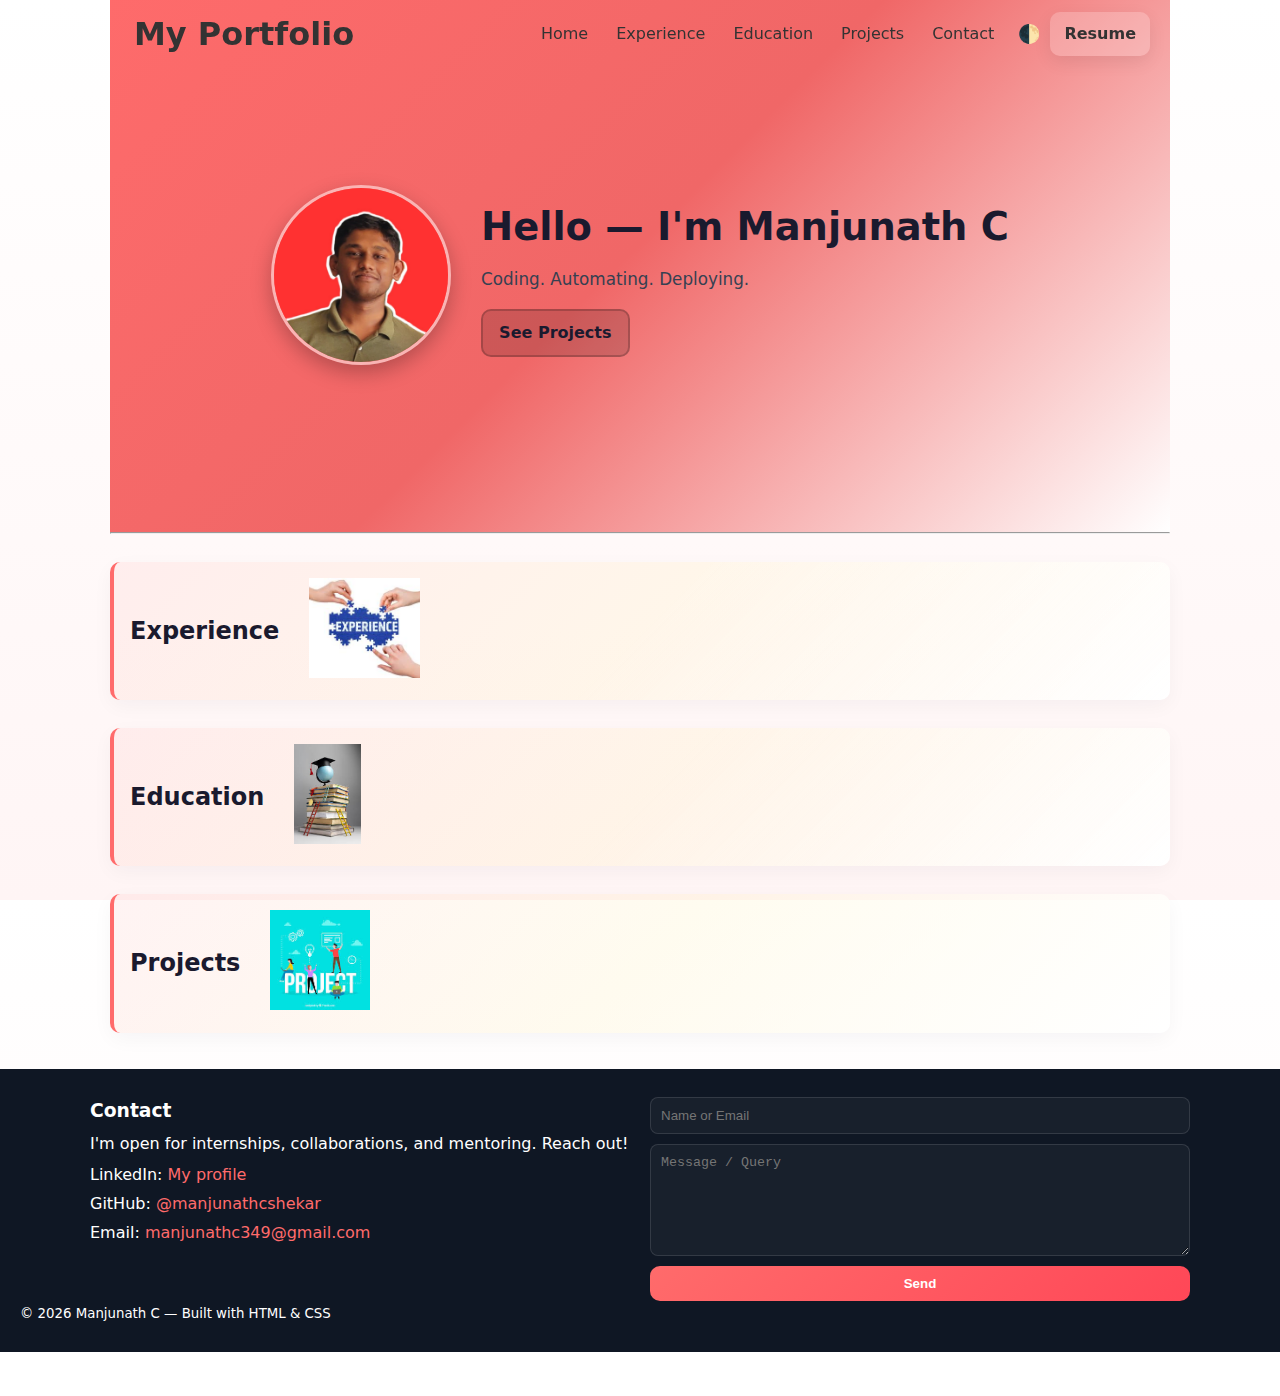
<file: index.html>
<!DOCTYPE html>
<html lang="en">
<head>
  <meta charset="utf-8" />
  <meta name="viewport" content="width=device-width,initial-scale=1" />
  <title>Manjunath C — Portfolio</title>

  <!-- Optional: Google font (uncomment if you want) -->
  <!-- <link href="https://fonts.googleapis.com/css2?family=Inter:wght@300;400;600;700&display=swap" rel="stylesheet"> -->

  <link rel="stylesheet" href="style.css" />
</head>
<body>
  <header id="site-header" class="nav-wrap">
    <div class="nav-inner">
      <a class="brand" href="#home">My Portfolio</a>

      <button id="nav-toggle" class="nav-toggle" aria-expanded="false" aria-controls="nav-menu" aria-label="Toggle navigation">
        <span class="hamburger"></span>
      </button>

      <nav id="nav-menu" class="nav-menu" role="navigation" aria-label="Main navigation">
        <ul class="nav-list">
          <li><a class="nav-link" href="#home">Home</a></li>
          <li><a class="nav-link" href="#experience">Experience</a></li>
          <li><a class="nav-link" href="#education">Education</a></li>
          <li><a class="nav-link" href="#projects">Projects</a></li>
          <li><a class="nav-link" href="#contact">Contact</a></li>
        </ul>

        <div class="nav-actions">
          <button id="theme-toggle" class="icon-btn" aria-label="Toggle theme">🌓</button>
          <a class="btn-resume" href="/resume.pdf" target="_blank" rel="noopener">Resume</a>
        </div>
      </nav>
    </div>
  </header>

  <main>
    <section id="home" class="hero">
      <div class="hero-content">
        <div class="hero-photo">
          <a href="https://www.linkedin.com/in/manjunath-c-shekar-51341a2a3/" target="_blank" rel="noopener"><img src="me.png" alt="Manjunath C"/></a>
        </div>
        <div class="hero-text">
        <h1>Hello — I'm <strong>Manjunath C</strong></h1>
        <p class="hero-sub">Coding. Automating. Deploying.</p>
        <a class="cta" href="#projects">See Projects</a>
        </div>
      </div>
    </section>

    <hr />

    <section id="experience" class="card-row">
      <h2>Experience</h2>
      <a href="Experience.html">
        <img src="exp.png" alt="Experience" height="100" />
      </a>
    </section>

    <section id="education" class="card-row">
      <h2>Education</h2>
      <a href="/portfolio/Education.html">
        <img src="edu.png" alt="Education" height="100" />
      </a>
    </section>

    <section id="projects" class="card-row">
      <h2>Projects</h2>
      <a href="/portfolio/Projects.html">
        <img src="proj.png" alt="Projects" height="100" />
      </a>
    </section>
  </main>

  <footer id="contact" class="site-footer">
    <div class="contact-grid">
      <div class="contact-info">
        <h3>Contact</h3>
        <p>I'm open for internships, collaborations, and mentoring. Reach out!</p>
        <ul class="social-list">
          <li>LinkedIn: <a href="https://www.linkedin.com/in/manjunath-c-shekar-51341a2a3/" target="_blank" rel="noopener">My profile</a></li>
          <li>GitHub: <a href="https://github.com/manjunathcshekar" target="_blank" rel="noopener">@manjunathcshekar</a></li>
          <li>Email: <a href="mailto:manjunathc349@gmail.com">manjunathc349@gmail.com</a></li>
        </ul>
      </div>

      <div class="contact-form">
        <form action="/action.php" method="post" autocomplete="off">
          <label for="name" class="sr-only">Name or Email</label>
          <input id="name" name="name" type="text" placeholder="Name or Email" required />

          <label for="message" class="sr-only">Message</label>
          <textarea id="message" name="message" rows="6" placeholder="Message / Query" required></textarea>

          <button type="submit" class="btn-submit">Send</button>
        </form>
      </div>
    </div>

    <div class="footer-note">
      <small>© <span id="year"></span> Manjunath C — Built with HTML & CSS</small>
    </div>
  </footer>

  <!-- Tiny JS -->
  <script>
    (function () {
      const header = document.getElementById('site-header');
      const toggle = document.getElementById('nav-toggle');
      const menu = document.getElementById('nav-menu');
      const themeBtn = document.getElementById('theme-toggle');

      // Mobile menu toggle
      toggle.addEventListener('click', () => {
        const open = menu.classList.toggle('open');
        toggle.setAttribute('aria-expanded', open ? 'true' : 'false');
      });

      // Theme toggle (simple)
      const stored = localStorage.getItem('theme');
      if (stored === 'dark') document.documentElement.classList.add('dark');
      themeBtn.addEventListener('click', () => {
        document.documentElement.classList.toggle('dark');
        localStorage.setItem('theme', document.documentElement.classList.contains('dark') ? 'dark' : 'light');
      });

      // Scrolled state + simple scrollspy
      const links = document.querySelectorAll('.nav-link');
      const onScroll = () => {
        if (window.scrollY > 18) header.classList.add('scrolled');
        else header.classList.remove('scrolled');

        links.forEach(a => {
          const id = a.getAttribute('href');
          if (!id || !id.startsWith('#')) return;
          const section = document.querySelector(id);
          if (!section) return;
          const rect = section.getBoundingClientRect();
          if (rect.top <= 90 && rect.bottom > 120) a.classList.add('active');
          else a.classList.remove('active');
        });
      };
      window.addEventListener('scroll', onScroll, { passive: true });
      onScroll();

      // populate year
      document.getElementById('year').textContent = new Date().getFullYear();
    })();
  </script>
</body>
</html>
</file>
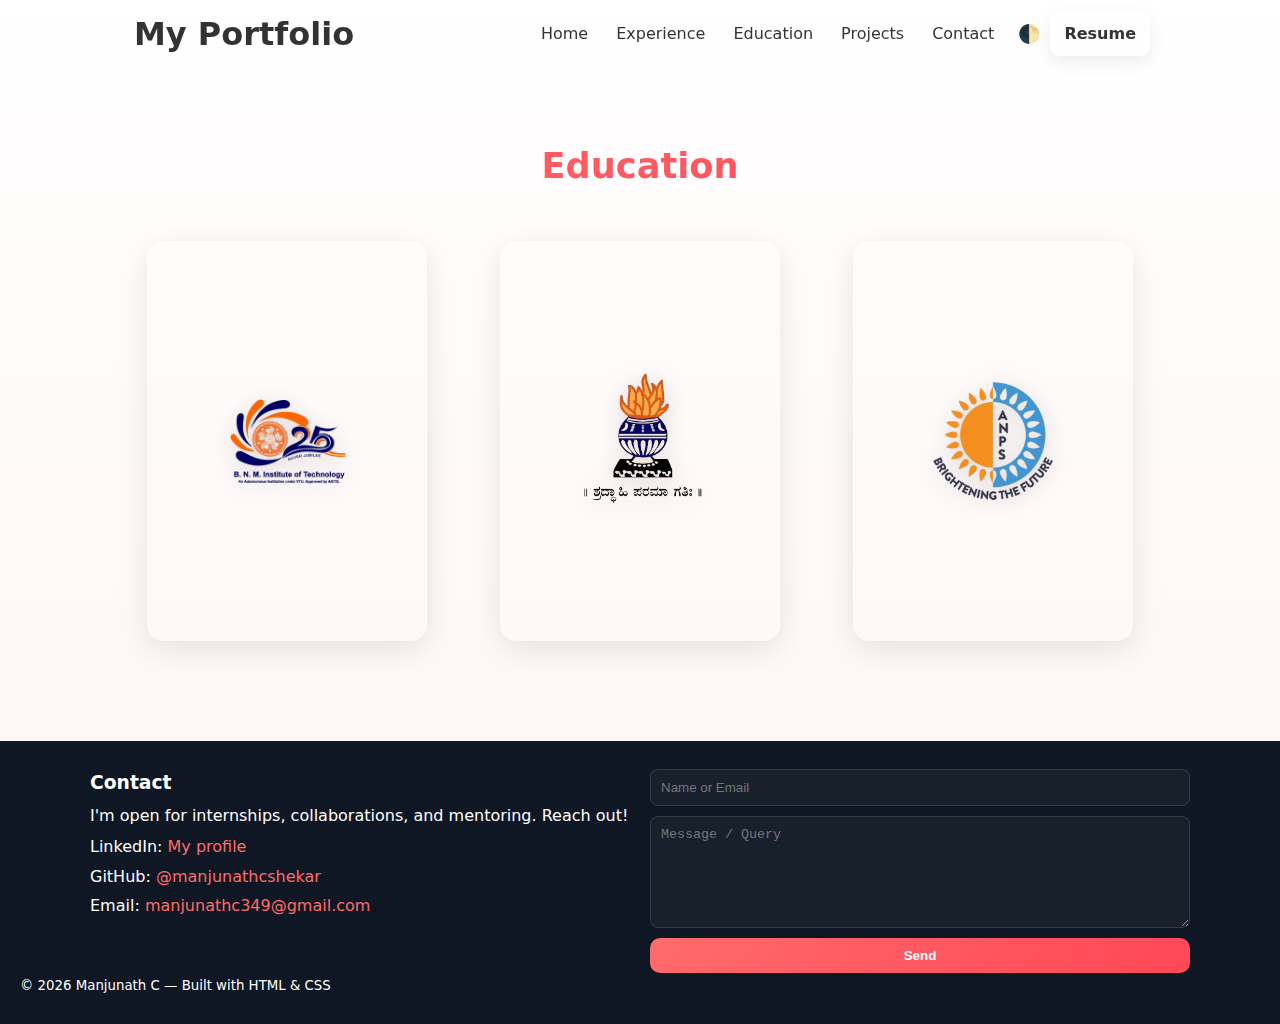
<file: Education.html>
<!DOCTYPE html>
<html lang="en">
<head>
    <meta charset="UTF-8">
    <meta name="viewport" content="width=device-width, initial-scale=1.0">
    <link rel="stylesheet" href="style.css">
    <!-- Font Awesome Icons -->
    <link rel="stylesheet" href="https://cdnjs.cloudflare.com/ajax/libs/font-awesome/6.5.1/css/all.min.css" />
    <title>My-Portfolio-Education</title>
</head>
<body>
    <header id="site-header" class="nav-wrap">
        <div class="nav-inner">
        <a class="brand" href="./index.html">My Portfolio</a>
    
        <button id="nav-toggle" class="nav-toggle" aria-expanded="false" aria-controls="nav-menu" aria-label="Toggle navigation">
            <span class="hamburger"></span>
        </button>
    
        <nav id="nav-menu" class="nav-menu" role="navigation" aria-label="Main navigation">
            <ul class="nav-list">
            <li><a class="nav-link" href="./index.html#home">Home</a></li>
            <li><a class="nav-link" href="./index.html#experience">Experience</a></li>
            <li><a class="nav-link" href="./index.html#education">Education</a></li>
            <li><a class="nav-link" href="./index.html#projects">Projects</a></li>
            <li><a class="nav-link" href="./index.html#contact">Contact</a></li>
            </ul>
    
            <div class="nav-actions">
            <button id="theme-toggle" class="icon-btn" aria-label="Toggle theme">🌓</button>
            <a class="btn-resume" href="./MANJUNATH_C_SHEKAR_RESUME.pdf" target="_blank" rel="noopener">Resume</a>
            </div>
        </nav>
        </div>  
    </header>

    <main>
        <section class="education-section">
            <h1>Education</h1>
            
            <div class="education-grid">
                <!-- BNMIT Card -->
                <div class="education-card" style="--bg-image: url('bnmitbg.png')">
                    <div class="card-container">
                        <!-- Background image pseudo-element -->
                        <div class="card-bg"></div>
                        
                        <!-- Logo -->
                        <div class="card-logo">
                            <img src="bnmitlogo.png" alt="BNMIT Logo">
                        </div>
                        
                        <!-- Content that appears on hover -->
                        <div class="card-content">
                            <h3 class="institution-name">BNM Institute of Technology</h3>
                            <p class="degree">B.E. in Electronics & Communication</p>
                            <p class="duration">Batch - 26</p>
                            <p class="location">Bengaluru, India</p>
                            <p class="board">Autonomous Affiliated with Visvesvaraya Technological University (VTU)</p>
                        </div>
                    </div>
                </div>

                <!-- NCJ Card -->
                <div class="education-card" style="--bg-image: url('ncjbg.png')">
                    <div class="card-container">
                        <div class="card-bg"></div>
                        <div class="card-logo">
                            <img src="ncjlogo.png" alt="NCJ Logo">
                        </div>
                        <div class="card-content">
                            <h3 class="institution-name">National College Jayanagar</h3>
                            <p class="degree">Pre-University</p>
                            <p class="duration">Batch - 2022</p>
                            <p class="location">Bengaluru, India</p>
                            <p class="board">State Board</p>
                        </div>
                    </div>
                </div>

                <!-- ANPS Card -->
                <div class="education-card" style="--bg-image: url('anpsbg.png')">
                    <div class="card-container">
                        <div class="card-bg"></div>
                        <div class="card-logo">
                            <img src="anpslogo.png" alt="ANPS Logo">
                        </div>
                        <div class="card-content">
                            <h3 class="institution-name">Appollo National Public School</h3>
                            <p class="degree">Primary & Secondary Education</p>
                            <p class="duration">Batch - 2020</p>
                            <p class="location">Bengaluru, India</p>
                            <p class="board">ICSE</p>
                        </div>
                    </div>
                </div>
            </div>
        </section>
    </main>

    <footer id="contact" class="site-footer">
        <div class="contact-grid">
            <div class="contact-info">
                <h3>Contact</h3>
                <p>I'm open for internships, collaborations, and mentoring. Reach out!</p>
                <ul class="social-list">
                    <li>LinkedIn: <a href="https://www.linkedin.com/in/manjunath-c-shekar-51341a2a3/" target="_blank" rel="noopener">My profile</a></li>
                    <li>GitHub: <a href="https://github.com/manjunathcshekar" target="_blank" rel="noopener">@manjunathcshekar</a></li>
                    <li>Email: <a href="mailto:manjunathc349@gmail.com">manjunathc349@gmail.com</a></li>
                </ul>
            </div>

            <div class="contact-form">
                <form action="/action.php" method="post" autocomplete="off">
                    <label for="name" class="sr-only">Name or Email</label>
                    <input id="name" name="name" type="text" placeholder="Name or Email" required />

                    <label for="message" class="sr-only">Message</label>
                    <textarea id="message" name="message" rows="6" placeholder="Message / Query" required></textarea>

                    <button type="submit" class="btn-submit">Send</button>
                </form>
            </div>
        </div>

        <div class="footer-note">
            <small>© <span id="year"></span> Manjunath C — Built with HTML & CSS</small>
        </div>
    </footer>

    <!-- Tiny JS -->
    <script>
        (function () {
            const header = document.getElementById('site-header');
            const toggle = document.getElementById('nav-toggle');
            const menu = document.getElementById('nav-menu');
            const themeBtn = document.getElementById('theme-toggle');

            // Mobile menu toggle
            toggle.addEventListener('click', () => {
                const open = menu.classList.toggle('open');
                toggle.setAttribute('aria-expanded', open ? 'true' : 'false');
            });

            // Theme toggle (simple)
            const stored = localStorage.getItem('theme');
            if (stored === 'dark') document.documentElement.classList.add('dark');
            themeBtn.addEventListener('click', () => {
                document.documentElement.classList.toggle('dark');
                localStorage.setItem('theme', document.documentElement.classList.contains('dark') ? 'dark' : 'light');
            });

            // Scrolled state
            const onScroll = () => {
                if (window.scrollY > 18) header.classList.add('scrolled');
                else header.classList.remove('scrolled');
            };
            window.addEventListener('scroll', onScroll, { passive: true });
            onScroll();

            // populate year
            document.getElementById('year').textContent = new Date().getFullYear();
        })();
    </script>
</body>
</html>
</file>
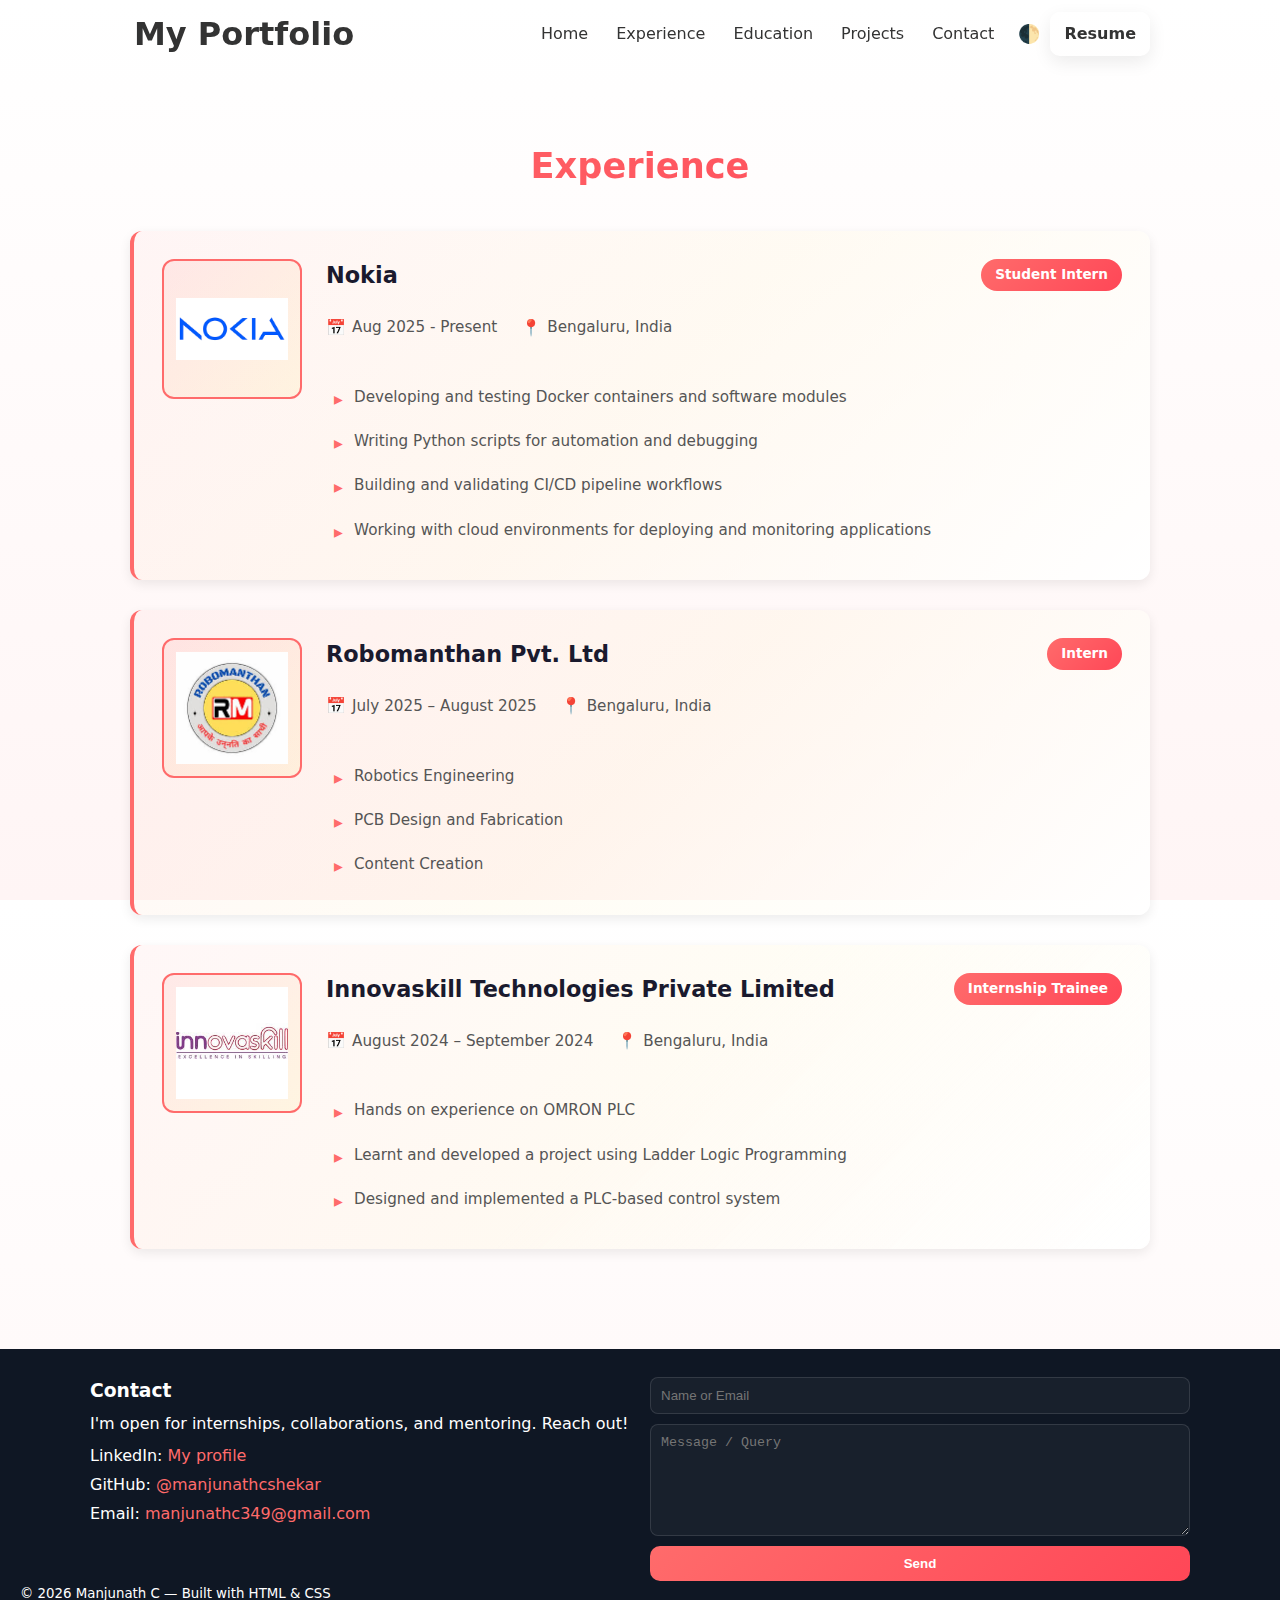
<file: Experience.html>
<!DOCTYPE html>
<html lang="en">
<head>
    <meta charset="UTF-8">
    <meta name="viewport" content="width=device-width, initial-scale=1.0">
    <link rel="stylesheet" href="style.css">
    <title>My-Portfolio-Experience</title>
</head>
<body>
  <header id="site-header" class="nav-wrap">
    <div class="nav-inner">
      <a class="brand" href="./index.html">My Portfolio</a>

      <button id="nav-toggle" class="nav-toggle" aria-expanded="false" aria-controls="nav-menu" aria-label="Toggle navigation">
        <span class="hamburger"></span>
      </button>

      <nav id="nav-menu" class="nav-menu" role="navigation" aria-label="Main navigation">
        <ul class="nav-list">
          <li><a class="nav-link" href="./index.html#home">Home</a></li>
          <li><a class="nav-link" href="./index.html#experience">Experience</a></li>
          <li><a class="nav-link" href="./index.html#education">Education</a></li>
          <li><a class="nav-link" href="./index.html#projects">Projects</a></li>
          <li><a class="nav-link" href="./index.html#contact">Contact</a></li>
        </ul>

        <div class="nav-actions">
          <button id="theme-toggle" class="icon-btn" aria-label="Toggle theme">🌓</button>
          <a class="btn-resume" href="./MANJUNATH_C_SHEKAR_RESUME.pdf" target="_blank" rel="noopener">Resume</a>
        </div>
      </nav>
    </div>
  </header>

    <main>
        <section class="experience-section">
            <h1>Experience</h1>
            
            <div class="experience-list">
                <!-- Experience 1: Nokia -->
                <div class="experience-card">
                    <div class="exp-image">
                        <img src="nokia.png" alt="Nokia Logo">
                    </div>
                    <div class="exp-header">
                        <h3 class="exp-company">Nokia</h3>
                        <span class="exp-role">Student Intern</span>
                    </div>
                    <div class="exp-meta">
                        <span class="exp-duration">Aug 2025 - Present</span>
                        <span class="exp-location">Bengaluru, India</span>
                    </div>
                    <ul class="exp-responsibilities">
                        <li>Developing and testing Docker containers and software modules</li>
                        <li>Writing Python scripts for automation and debugging</li>
                        <li>Building and validating CI/CD pipeline workflows</li>
                        <li>Working with cloud environments for deploying and monitoring applications</li>
                    </ul>
                </div>

                <!-- Experience 2: Robomanthan -->
                <div class="experience-card">
                    <div class="exp-image">
                        <img src="robomanthan.png" alt="Robomanthan Logo">
                    </div>
                    <div class="exp-header">
                        <h3 class="exp-company">Robomanthan Pvt. Ltd</h3>
                        <span class="exp-role">Intern</span>
                    </div>
                    <div class="exp-meta">
                        <span class="exp-duration">July 2025 – August 2025</span>
                        <span class="exp-location">Bengaluru, India</span>
                    </div>
                    <ul class="exp-responsibilities">
                        <li>Robotics Engineering</li>
                        <li>PCB Design and Fabrication</li>
                        <li>Content Creation</li>
                    </ul>
                </div>

                <!-- Experience 3: Innovaskill -->
                <div class="experience-card">
                    <div class="exp-image">
                        <img src="innovaskill.png" alt="Innovaskill Logo">
                    </div>
                    <div class="exp-header">
                        <h3 class="exp-company">Innovaskill Technologies Private Limited</h3>
                        <span class="exp-role">Internship Trainee</span>
                    </div>
                    <div class="exp-meta">
                        <span class="exp-duration">August 2024 – September 2024</span>
                        <span class="exp-location">Bengaluru, India</span>
                    </div>
                    <ul class="exp-responsibilities">
                        <li>Hands on experience on OMRON PLC</li>
                        <li>Learnt and developed a project using Ladder Logic Programming</li>
                        <li>Designed and implemented a PLC-based control system</li>
                    </ul>
                </div>
            </div>
        </section>
    </main>

  <footer id="contact" class="site-footer">
    <div class="contact-grid">
      <div class="contact-info">
        <h3>Contact</h3>
        <p>I'm open for internships, collaborations, and mentoring. Reach out!</p>
        <ul class="social-list">
          <li>LinkedIn: <a href="https://www.linkedin.com/in/manjunath-c-shekar-51341a2a3/" target="_blank" rel="noopener">My profile</a></li>
          <li>GitHub: <a href="https://github.com/manjunathcshekar" target="_blank" rel="noopener">@manjunathcshekar</a></li>
          <li>Email: <a href="mailto:manjunathc349@gmail.com">manjunathc349@gmail.com</a></li>
        </ul>
      </div>

      <div class="contact-form">
        <form action="/action.php" method="post" autocomplete="off">
          <label for="name" class="sr-only">Name or Email</label>
          <input id="name" name="name" type="text" placeholder="Name or Email" required />

          <label for="message" class="sr-only">Message</label>
          <textarea id="message" name="message" rows="6" placeholder="Message / Query" required></textarea>

          <button type="submit" class="btn-submit">Send</button>
        </form>
      </div>
    </div>

    <div class="footer-note">
      <small>© <span id="year"></span> Manjunath C — Built with HTML & CSS</small>
    </div>
  </footer>

  <!-- Tiny JS -->
  <script>
    (function () {
      const header = document.getElementById('site-header');
      const toggle = document.getElementById('nav-toggle');
      const menu = document.getElementById('nav-menu');
      const themeBtn = document.getElementById('theme-toggle');

      // Mobile menu toggle
      toggle.addEventListener('click', () => {
        const open = menu.classList.toggle('open');
        toggle.setAttribute('aria-expanded', open ? 'true' : 'false');
      });

      // Theme toggle (simple)
      const stored = localStorage.getItem('theme');
      if (stored === 'dark') document.documentElement.classList.add('dark');
      themeBtn.addEventListener('click', () => {
        document.documentElement.classList.toggle('dark');
        localStorage.setItem('theme', document.documentElement.classList.contains('dark') ? 'dark' : 'light');
      });

      // Scrolled state
      const onScroll = () => {
        if (window.scrollY > 18) header.classList.add('scrolled');
        else header.classList.remove('scrolled');
      };
      window.addEventListener('scroll', onScroll, { passive: true });
      onScroll();

      // populate year
      document.getElementById('year').textContent = new Date().getFullYear();
    })();
  </script>
</body>
</html>
</file>
<file: style.css>
/* Reset-ish */
*{box-sizing:border-box;margin:0;padding:0}
html,body{height:100%}
body{
  font-family: Inter, system-ui, -apple-system, "Segoe UI", Roboto, Arial;
  color:#111;background:linear-gradient(to bottom, #ffffff 0%, #fff5f5 100%);line-height:1.45;
  -webkit-font-smoothing:antialiased;-moz-osx-font-smoothing:grayscale;
}
.dark body{
  background:linear-gradient(to bottom, #1a1a2e 0%, #0f1724 100%);
}


/* NAVBAR */
:root{
  --nav-height:68px;
  --accent:#6c63ff;
  --glass:rgba(255,255,255,0.12);
  --glass-strong:rgba(255,255,255,0.85);
}



.nav-wrap{
  position:fixed;left:0;right:0;top:0;height:var(--nav-height);z-index:100;
  display:flex;align-items:center;transition:background-color .25s ease,backdrop-filter .25s ease,box-shadow .25s ease;
  background:transparent;
  color:#333;
}
.nav-inner{max-width:1100px;margin:0 auto;padding:0 20px;display:flex;align-items:center;justify-content:space-between;width:100%}

.brand{font-weight:700;text-decoration:none;color:inherit;font-size:2rem;margin-left:1.5rem;transition:color 0.3s ease}

/* toggle / hamburger */
.nav-toggle{display:none;background:none;border:0;padding:8px;cursor:pointer}
.hamburger{width:22px;height:2px;background:currentColor;display:block;position:relative}
.hamburger::before,.hamburger::after{content:"";position:absolute;left:0;width:22px;height:2px;background:currentColor;transition:transform .18s ease}
.hamburger::before{top:-7px}
.hamburger::after{top:7px}

.nav-menu{display:flex;align-items:center;gap:18px;}
.nav-list{display:flex;gap:16px;list-style:none;margin:0;padding:0}
.nav-link{
  display:inline-block;padding:8px 6px;text-decoration:none;color:inherit;position:relative;border-radius:4px;
  color: #333;
  transition: color 0.3s ease;
}
.nav-link::after{
  content:"";position:absolute;left:0;right:0;bottom:4px;height:2px;background:#fff;
  transform:scaleX(0);transform-origin:left center;transition:transform .22s ease;
}
.nav-link:hover::after{transform:scaleX(1)}
.nav-link:focus{outline:2px dashed #fff;outline-offset:6px}
.scrolled .nav-link {
  color: #fff;
}

.nav-actions{display:flex;gap:10px;align-items:center;margin-right:20px}
/* actions */

.icon-btn{background:none;border:0;font-size:18px;cursor:pointer;color:inherit;transition:color 0.3s ease}
.btn-resume{
  padding:8px 12px;background:rgba(255,255,255,0.2);color:#333;border-radius:10px;text-decoration:none;font-weight:600;
  box-shadow:0 6px 18px rgba(0,0,0,0.08);
  transition: all 0.3s ease;
  border:2px solid transparent;
}
.btn-resume:hover{background:rgba(255,255,255,0.3);transform:translateY(-2px)}
.scrolled .btn-resume {
  color: #fff;
  background:rgba(255,255,255,0.25);
  border-color:rgba(255,255,255,0.3);
}
.scrolled .btn-resume:hover{background:rgba(255,255,255,0.35)}

/* scrolled style - RED THEME */
.scrolled{
  background:linear-gradient(135deg, #ff6b6b 0%, #ff4757 100%);
  backdrop-filter:blur(8px);
  box-shadow:0 6px 18px rgba(255,107,107,0.2);
  color:#fff;
}
.scrolled .brand{color:#fff}
.scrolled .icon-btn{color:#fff}

/* Dark theme scrolled state */
.dark .scrolled{
  background:linear-gradient(135deg, #ff6b6b 0%, #ff4757 100%);
  color:#fff;
}
.dark .scrolled .nav-link{color:#fff}
.dark .scrolled .nav-link::after{background:#fff}
.dark .scrolled .brand{color:#fff}
.dark .scrolled .icon-btn{color:#fff}
.dark .scrolled .btn-resume{color:#fff;background:rgba(255,255,255,0.25);border-color:rgba(255,255,255,0.3)}
.dark .scrolled .btn-resume:hover{background:rgba(255,255,255,0.35)}

/* Dark theme normal state */
.dark .nav-wrap{color:#fff}
.dark .nav-link{color:#fff}
.dark .nav-link::after{background:#fff}
.dark .brand{color:#fff}
.dark .btn-resume{color:#fff;background:rgba(255,107,107,0.2)}
.dark .btn-resume:hover{background:rgba(255,107,107,0.3)}
.dark .icon-btn{color:#fff}

/* HERO */
.hero{
  min-height:64vh;display:flex;align-items:center;justify-content:center;
  background: linear-gradient(135deg, #ff6b6b 0%, #f06767 50%, #ffffff 100%);
  padding-top:var(--nav-height);
  margin-top: calc(var(--nav-height) * -1);
}
.dark .hero{
  background: linear-gradient(135deg, #ff6b6b 0%, #ff4757 50%, #1a1a2e 100%);
}

.hero-content{
    display: flex;
    align-items: center;
    gap:30px;
    padding:40px;
}
.hero-photo img {
  width: 180px;
  height: 180px;
  object-fit: cover;
  border-radius: 50%;
  box-shadow: 0 8px 20px rgba(0,0,0,0.25);
  border: 3px solid rgba(255,255,255,0.5);
}
.hero-photo:hover img {
  box-shadow: 0 12px 30px rgba(0,0,0,0.35);
  border-color: rgba(255,255,255,0.8);
  transition: all 0.3s ease;
}
.hero-text h1{font-size:2.4rem;margin-bottom:12px;color: #1a1a2e;}
.dark .hero-text h1{color: #fff;}
.hero-text p {
  color: #2c3e50;
}
.dark .hero-text p {
  color: #e0e0e0;
}
.hero-sub{opacity:0.95;margin-bottom:18px;font-size:1.05rem}
.cta{display:inline-block;padding:10px 16px;border-radius:10px;background:rgba(0,0,0,0.15);text-decoration:none;color:#1a1a2e;font-weight:600;border:2px solid rgba(0,0,0,0.2)}
.cta:hover{background:rgba(0,0,0,0.25);transform:translateY(-2px)}
.dark .cta{color:#fff;background:rgba(255,255,255,0.15);border-color:rgba(255,255,255,0.3)}
.dark .cta:hover{background:rgba(255,255,255,0.25)}

/* cards/sections */
main{max-width:1100px;margin:24px auto;padding:0 20px}
.card-row{display:flex;align-items:center;gap:18px;margin:28px 0;border-radius:10px;padding:16px;background:linear-gradient(135deg, rgba(255,107,107,0.08) 0%, rgba(255,217,61,0.08) 50%, #fff 100%);box-shadow:0 6px 20px rgba(16,24,40,0.04);border-left:4px solid #ff6b6b;transition:all 0.3s ease}
.dark .card-row{background:linear-gradient(135deg, rgba(255,107,107,0.15) 0%, rgba(255,71,87,0.15) 50%, rgba(26,26,46,0.9) 100%);border-left-color:#ff4757}
.card-row:hover{
  transform:translateY(-8px) scale(1.02);
  box-shadow:0 20px 50px rgba(255,107,107,0.25);
  background:linear-gradient(135deg, rgba(255,107,107,0.15) 0%, rgba(255,217,61,0.12) 50%, #fff 100%);
  transition:all 0.3s cubic-bezier(0.34, 1.56, 0.64, 1);
}
.dark .card-row:hover{
  background:linear-gradient(135deg, rgba(255,107,107,0.25) 0%, rgba(255,71,87,0.25) 50%, rgba(26,26,46,0.95) 100%);
  box-shadow:0 20px 50px rgba(255,71,87,0.3);
}
.card-row h2{margin-right:12px;color:#1a1a2e}
.dark .card-row h2{color:#fff}
.card-icon{display:flex;align-items:center;justify-content:center;width:80px;height:80px;background:linear-gradient(135deg, #ff6b6b 0%, #ff4757 100%);border-radius:12px;text-decoration:none;color:#fff;font-size:2.5rem;transition:all 0.3s ease;box-shadow:0 4px 12px rgba(255,107,107,0.2)}
.card-icon:hover{transform:scale(1.1) rotate(5deg);box-shadow:0 8px 20px rgba(255,107,107,0.35)}

/* footer */
.site-footer{margin-top:36px;background:#0f1724;color:#fff;padding:28px 20px}
.contact-grid{display:grid;grid-template-columns:1fr 1fr;gap:20px;max-width:1100px;margin:0 auto}
.contact-info h3{margin-bottom:8px}
.social-list{list-style:none;margin-top:8px;padding-left:0}
.social-list li{margin-bottom:6px}
.social-list a{color:#ff6b6b;text-decoration:none;transition:color 0.3s ease}
.social-list a:hover{color:#ffd93d}
.contact-form form{display:flex;flex-direction:column;gap:10px}
input[type="text"],textarea{padding:10px;border-radius:8px;border:1px solid rgba(255,255,255,0.12);background:rgba(255,255,255,0.04);color:#fff}
.btn-submit{padding:10px 14px;border-radius:10px;border:0;background:linear-gradient(135deg, #ff6b6b 0%, #ff4757 100%);color:#fff;font-weight:600;transition:all 0.3s ease;cursor:pointer}
.btn-submit:hover{transform:translateY(-2px);box-shadow:0 8px 20px rgba(255,107,107,0.3)}

/* tiny helpers */
.sr-only{position:absolute;width:1px;height:1px;padding:0;margin:-1px;overflow:hidden;clip:rect(0,0,0,0);white-space:nowrap;border:0}

/* responsive */
@media (max-width:880px){
  .nav-list{display:none}
  .nav-toggle{display:block}
  .nav-menu{position:fixed;right:16px;top:var(--nav-height);background:rgba(255,255,255,0.95);backdrop-filter:blur(6px);padding:16px;border-radius:10px;box-shadow:0 10px 30px rgba(2,6,23,0.12);flex-direction:column;display:none;gap:12px}
  .nav-menu.open{display:flex}
  .nav-menu.open .nav-list{display:flex;flex-direction:column;gap:12px}
  .dark .nav-menu{background:rgba(26,26,46,0.95)}
  .dark .nav-menu .nav-link{color:#fff}
  .contact-grid{grid-template-columns:1fr;align-items:start}
  .hero-inner{padding:40px 18px}
  .hero h1{font-size:1.6rem}
  .hero-content{flex-direction:column;gap:20px;padding:20px}
  .hero-text h1{font-size:1.8rem}
  .hero-text p{font-size:0.95rem}
  .card-icon{width:60px;height:60px;font-size:1.8rem}
}

@media (max-width:480px){
  .hero-content{padding:15px}
  .hero-text h1{font-size:1.4rem;margin-bottom:8px}
  .hero-text p{font-size:0.9rem}
  .hero-photo img{width:140px;height:140px}
  main{margin:16px auto;padding:0 12px}
}






/* Experience Page */
/* Experience Section */
.experience-section {
  max-width: 1100px;
  margin: 100px auto 60px;
  padding: 40px 20px;
}

.experience-section h1 {
  font-size: 2.2rem;
  margin-bottom: 40px;
  text-align: center;
  color: #1a1a2e;
  background: linear-gradient(135deg, #ff6b6b 0%, #ff4757 100%);
  -webkit-background-clip: text;
  -webkit-text-fill-color: transparent;
  background-clip: text;
}

.dark .experience-section h1 {
  color: #fff;
  -webkit-text-fill-color: unset;
  background: none;
}

/* Experience List */
.experience-list {
  display: flex;
  flex-direction: column;
  gap: 30px;
}

/* Experience Card */
.experience-card {
  display: grid;
  grid-template-columns: 140px 1fr;
  gap: 24px;
  padding: 28px;
  background: linear-gradient(135deg, rgba(255,107,107,0.05) 0%, rgba(255,217,61,0.05) 50%, #fff 100%);
  border-radius: 12px;
  box-shadow: 0 4px 12px rgba(0,0,0,0.08);
  transition: transform .3s ease, box-shadow .3s ease, background .3s ease;
  align-items: start;
  border-left: 4px solid #ff6b6b;
}

.dark .experience-card {
  background: linear-gradient(135deg, rgba(255,107,107,0.1) 0%, rgba(255,71,87,0.1) 50%, rgba(26,26,46,0.95) 100%);
  border-left-color: #ff4757;
}

.experience-card:hover {
  transform: translateY(-8px);
  box-shadow: 0 16px 40px rgba(255,107,107,0.2);
  background: linear-gradient(135deg, rgba(255,107,107,0.12) 0%, rgba(255,217,61,0.08) 50%, #fff 100%);
}

.dark .experience-card:hover {
  background: linear-gradient(135deg, rgba(255,107,107,0.2) 0%, rgba(255,71,87,0.2) 50%, rgba(26,26,46,1) 100%);
  box-shadow: 0 16px 40px rgba(255,71,87,0.25);
}

/* Company Logo/Image */
.exp-image {
  width: 140px;
  height: 140px;
  background: linear-gradient(135deg, rgba(255,107,107,0.1) 0%, rgba(255,217,61,0.1) 100%);
  border-radius: 12px;
  display: flex;
  align-items: center;
  justify-content: center;
  overflow: hidden;
  grid-row: 1 / 4;
  border: 2px solid #ff6b6b;
  transition: all .3s ease;
}

.dark .exp-image {
  background: linear-gradient(135deg, rgba(255,107,107,0.15) 0%, rgba(255,71,87,0.15) 100%);
  border-color: #ff4757;
}

.experience-card:hover .exp-image {
  transform: scale(1.05);
  box-shadow: 0 8px 20px rgba(255,107,107,0.2);
}

.exp-image img {
  width: 100%;
  height: 100%;
  object-fit: contain;
  padding: 12px;
}

/* Header */
.exp-header {
  display: flex;
  justify-content: space-between;
  align-items: center;
  gap: 12px;
  flex-wrap: wrap;
}

.exp-company {
  font-size: 1.4rem;
  font-weight: 700;
  color: #1a1a2e;
}

.dark .exp-company {
  color: #fff;
}

.exp-role {
  background: linear-gradient(135deg, #ff6b6b 0%, #ff4757 100%);
  color: white;
  padding: 6px 14px;
  border-radius: 20px;
  font-size: 0.85rem;
  font-weight: 600;
  white-space: nowrap;
}

/* Meta (duration + location) */
.exp-meta {
  display: flex;
  gap: 24px;
  font-size: 0.95rem;
  color: #555;
  flex-wrap: wrap;
}

.dark .exp-meta {
  color: #d0d0d0;
}

.exp-duration, .exp-location {
  display: flex;
  align-items: center;
  gap: 6px;
}

.exp-duration::before {
  content: "📅";
  font-size: 1rem;
}

.exp-location::before {
  content: "📍";
  font-size: 1rem;
}

/* Responsibilities */
.exp-responsibilities {
  list-style: none;
  padding: 0;
  margin-top: 12px;
}

.exp-responsibilities li {
  padding: 10px 0;
  padding-left: 28px;
  position: relative;
  color: #555;
  font-size: 0.95rem;
  line-height: 1.6;
}

.dark .exp-responsibilities li {
  color: #d0d0d0;
}

.exp-responsibilities li::before {
  content: "▸";
  position: absolute;
  left: 8px;
  color: #ff6b6b;
  font-weight: bold;
  font-size: 1.1rem;
}

.dark .exp-responsibilities li::before {
  color: #ff4757;
}

/* Tablet Responsive (768px to 1024px) */
@media (max-width: 1024px) {
  .experience-card {
    grid-template-columns: 120px 1fr;
    gap: 20px;
    padding: 24px;
  }

  .exp-image {
    width: 120px;
    height: 120px;
  }

  .exp-company {
    font-size: 1.2rem;
  }
}

/* Mobile Responsive (below 768px) */
@media (max-width: 768px) {
  .experience-section {
    padding: 30px 16px;
    margin: 40px auto;
  }

  .experience-section h1 {
    font-size: 1.8rem;
    margin-bottom: 30px;
  }

  .experience-card {
    grid-template-columns: 1fr;
    gap: 16px;
    padding: 20px;
  }

  .exp-image {
    grid-row: auto;
    width: 100px;
    height: 100px;
    margin: 0 auto;
  }

  .exp-header {
    flex-direction: column;
    align-items: flex-start;
    gap: 8px;
  }

  .exp-company {
    font-size: 1.1rem;
  }

  .exp-role {
    align-self: flex-start;
  }

  .exp-meta {
    gap: 16px;
    flex-direction: column;
  }

  .exp-responsibilities li {
    font-size: 0.9rem;
    padding-left: 24px;
  }
}

/* Extra Small Mobile (below 480px) */
@media (max-width: 480px) {
  .experience-section h1 {
    font-size: 1.5rem;
  }

  .exp-company {
    font-size: 1rem;
  }

  .exp-role {
    font-size: 0.8rem;
    padding: 4px 10px;
  }

  .exp-meta {
    font-size: 0.9rem;
  }

  .exp-image {
    width: 90px;
    height: 90px;
  }
}

/* ========================================
   EDUCATION PAGE STYLES
   ======================================== */

/* CSS Variables for Education Cards */
:root {
  --edu-card-height: 400px;
  --edu-card-width: 280px;
  --edu-transition-duration: 0.5s;
  --edu-overlay-opacity: 0.7;
  --edu-border-radius: 16px;
  --edu-shadow: 0 8px 32px rgba(0,0,0,0.1);
  --edu-shadow-hover: 0 16px 48px rgba(255,107,107,0.25);
}

/* Education Section */
.education-section {
  max-width: 1200px;
  margin: 100px auto 60px;
  padding: 40px 20px;
}

.education-section h1 {
  font-size: 2.2rem;
  margin-bottom: 50px;
  text-align: center;
  color: #1a1a2e;
  background: linear-gradient(135deg, #ff6b6b 0%, #ff4757 100%);
  -webkit-background-clip: text;
  -webkit-text-fill-color: transparent;
  background-clip: text;
}

.dark .education-section h1 {
  color: #fff;
  -webkit-text-fill-color: unset;
  background: none;
}

/* Education Grid */
.education-grid {
  display: grid;
  grid-template-columns: repeat(auto-fit, minmax(280px, 1fr));
  gap: 40px;
  place-items: center;
}

/* Education Card Container */
.education-card {
  position: relative;
  width: var(--edu-card-width);
  height: var(--edu-card-height);
  border-radius: var(--edu-border-radius);
  overflow: hidden;
  box-shadow: var(--edu-shadow);
  cursor: pointer;
  transition: box-shadow var(--edu-transition-duration) ease, transform 0.3s ease;
}

.education-card:hover {
  box-shadow: var(--edu-shadow-hover);
  transform: translateY(-8px);
}

.dark .education-card:hover {
  box-shadow: 0 16px 48px rgba(255,71,87,0.25);
}

/* Card Container - holds all layers */
.card-container {
  position: relative;
  width: 100%;
  height: 100%;
  display: flex;
  align-items: center;
  justify-content: center;
}

/* Background Image Pseudo-Element */
.card-bg {
  position: absolute;
  top: 0;
  left: 0;
  width: 100%;
  height: 100%;
  background-image: var(--bg-image);
  background-size: cover;
  background-position: center;
  background-repeat: no-repeat;
  opacity: 0;
  transition: opacity var(--edu-transition-duration) cubic-bezier(0.34, 1.56, 0.64, 1);
  z-index: 1;
}

/* Dark overlay for background image */
.card-bg::after {
  content: '';
  position: absolute;
  top: 0;
  left: 0;
  width: 100%;
  height: 100%;
  background-color: rgba(0, 0, 0, var(--edu-overlay-opacity));
  z-index: 2;
}

/* Logo Container */
.card-logo {
  position: absolute;
  top: 0;
  left: 0;
  width: 100%;
  height: 100%;
  display: flex;
  align-items: center;
  justify-content: center;
  z-index: 3;
  transition: opacity var(--edu-transition-duration) cubic-bezier(0.34, 1.56, 0.64, 1), 
              transform var(--edu-transition-duration) cubic-bezier(0.34, 1.56, 0.64, 1);
}

.card-logo img {
  max-width: 140px;
  max-height: 140px;
  object-fit: contain;
  filter: drop-shadow(0 4px 12px rgba(0,0,0,0.15));
  transition: transform 0.3s ease;
}

.education-card:hover .card-logo,
.education-card:focus-within .card-logo {
  transform: translateY(-80px);
}

.education-card:hover .card-logo img {
  transform: scale(0.85);
}

/* Content (appears on hover) */
.card-content {
  position: absolute;
  bottom: 0;
  left: 0;
  width: 100%;
  padding: 24px;
  background: linear-gradient(180deg, rgba(255,255,255,0) 0%, rgba(0,0,0,0.6) 100%);
  color: #fff;
  text-align: center;
  z-index: 4;
  opacity: 0;
  transform: translateY(20px);
  transition: opacity var(--edu-transition-duration) ease, 
              transform var(--edu-transition-duration) cubic-bezier(0.34, 1.56, 0.64, 1);
}

/* Content on Hover/Focus */
.education-card:hover .card-content,
.education-card:focus-within .card-content {
  opacity: 1;
  transform: translateY(0);
}

.education-card:hover .card-bg,
.education-card:focus-within .card-bg {
  opacity: 1;
}

/* Content Typography */
.card-content h3 {
  font-size: 1.3rem;
  font-weight: 700;
  margin-bottom: 8px;
  color: #fff;
}

.card-content .degree {
  font-size: 0.95rem;
  color: #ffd93d;
  font-weight: 600;
  margin-bottom: 6px;
}

.card-content .duration {
  font-size: 0.85rem;
  color: #e0e0e0;
  margin-bottom: 4px;
}

.card-content .location {
  font-size: 0.8rem;
  color: #b0b0b0;
  margin-bottom: 6px;
}

.card-content .cgpa,
.card-content .score {
  font-size: 0.85rem;
  color: #ffb3b3;
  font-weight: 600;
}

.card-content .board {
  font-size: 0.8rem;
  color: #b0b0b0;
  font-style: italic;
  margin-top: 8px;
}

/* Responsive - Tablet */
@media (max-width: 1024px) {
  .education-grid {
    grid-template-columns: repeat(auto-fit, minmax(260px, 1fr));
    gap: 30px;
  }
  
  :root {
    --edu-card-width: 260px;
    --edu-card-height: 380px;
  }
}

/* Responsive - Mobile */
@media (max-width: 768px) {
  .education-section {
    margin: 80px auto 50px;
    padding: 30px 16px;
  }
  
  .education-section h1 {
    font-size: 1.8rem;
    margin-bottom: 40px;
  }
  
  .education-grid {
    grid-template-columns: repeat(auto-fit, minmax(240px, 1fr));
    gap: 24px;
  }
  
  :root {
    --edu-card-width: 240px;
    --edu-card-height: 360px;
  }
}

/* Responsive - Small Mobile */
@media (max-width: 480px) {
  .education-section {
    margin: 70px auto 40px;
    padding: 20px 12px;
  }
  
  .education-section h1 {
    font-size: 1.5rem;
    margin-bottom: 30px;
  }
  
  .education-grid {
    grid-template-columns: 1fr;
    gap: 20px;
  }
  
  :root {
    --edu-card-width: 100%;
    --edu-card-height: 320px;
  }
  
  .card-logo img {
    max-width: 100px;
    max-height: 100px;
  }
}

/* Accessibility - Reduced Motion */
@media (prefers-reduced-motion: reduce) {
  .card-bg,
  .card-logo,
  .card-content,
  .education-card {
    transition: none;
  }
  
  /* Still show hover state but without animation */
  .education-card:hover .card-bg {
    opacity: 1;
  }
  
  .education-card:hover .card-content {
    opacity: 1;
    transform: translateY(0);
  }
  
  .education-card:hover .card-logo img {
    transform: scale(0.85);
  }
}

/* Dark Mode Support */
.dark .education-card {
  box-shadow: 0 8px 32px rgba(255,107,107,0.1);
  background-color: #fff;
}

.dark .card-content {
  background: linear-gradient(180deg, rgba(26,26,46,0) 0%, rgba(0,0,0,0.8) 100%);
}

/* ========================================
   PROJECTS PAGE STYLES
   ======================================== */

/* Projects Section */
.projects-section {
  max-width: 1200px;
  margin: 100px auto 60px;
  padding: 40px 20px;
}

.projects-section h1 {
  font-size: 2.2rem;
  margin-bottom: 60px;
  text-align: center;
  color: #1a1a2e;
  background: linear-gradient(135deg, #ff6b6b 0%, #ff4757 100%);
  -webkit-background-clip: text;
  -webkit-text-fill-color: transparent;
  background-clip: text;
}

.dark .projects-section h1 {
  color: #fff;
  -webkit-text-fill-color: unset;
  background: none;
}

/* Project Domain Sections */
.project-domain {
  margin-bottom: 70px;
}

.domain-header {
  display: flex;
  align-items: center;
  gap: 16px;
  margin-bottom: 36px;
  padding-bottom: 16px;
  border-bottom: 3px solid #ff6b6b;
}

.domain-header i {
  font-size: 2rem;
  color: #ff6b6b;
}

.domain-header h2 {
  font-size: 1.8rem;
  color: #1a1a2e;
  margin: 0;
}

.dark .domain-header h2 {
  color: #fff;
}

.dark .domain-header {
  border-bottom-color: #ff4757;
}

.dark .domain-header i {
  color: #ff4757;
}

/* Projects Grid */
.projects-grid {
  display: grid;
  grid-template-columns: repeat(auto-fill, minmax(280px, 1fr));
  gap: 28px;
  margin-top: 20px;
}

/* Project Card */
.project-card {
  background: linear-gradient(135deg, rgba(255,107,107,0.05) 0%, rgba(255,217,61,0.05) 50%, #fff 100%);
  border: 2px solid rgba(255,107,107,0.2);
  border-radius: 16px;
  padding: 24px;
  transition: all 0.3s cubic-bezier(0.34, 1.56, 0.64, 1);
  cursor: pointer;
  box-shadow: 0 4px 12px rgba(0,0,0,0.08);
}

/* Featured Project Card (with background image) */
.project-card-featured {
  position: relative;
  width: 100%;
  height: 380px;
  border-radius: 16px;
  overflow: hidden;
  padding: 0;
  background: transparent;
  border: none;
  box-shadow: 0 8px 32px rgba(0,0,0,0.1);
  transition: box-shadow 0.3s ease, transform 0.3s ease;
}

.project-card-featured:hover {
  box-shadow: 0 16px 48px rgba(255,107,107,0.25);
  transform: translateY(-8px);
}

.dark .project-card-featured:hover {
  box-shadow: 0 16px 48px rgba(255,71,87,0.25);
}

/* Card Container for featured */
.project-card-featured .card-container {
  position: relative;
  width: 100%;
  height: 100%;
  display: flex;
  align-items: center;
  justify-content: center;
}

/* Background Image for featured card */
.project-card-featured .card-bg {
  position: absolute;
  top: 0;
  left: 0;
  width: 100%;
  height: 100%;
  background-image: var(--bg-image);
  background-size: cover;
  background-position: center;
  background-repeat: no-repeat;
  opacity: 0;
  transition: opacity 0.5s cubic-bezier(0.34, 1.56, 0.64, 1);
  z-index: 1;
}

.project-card-featured .card-bg::after {
  content: '';
  position: absolute;
  top: 0;
  left: 0;
  width: 100%;
  height: 100%;
  background-color: rgba(0, 0, 0, 0.7);
  z-index: 2;
}

/* Logo for featured project */
.project-card-featured .card-logo {
  position: absolute;
  top: 0;
  left: 0;
  width: 100%;
  height: 100%;
  display: flex;
  align-items: center;
  justify-content: center;
  z-index: 3;
  transition: opacity 0.5s cubic-bezier(0.34, 1.56, 0.64, 1), 
              transform 0.5s cubic-bezier(0.34, 1.56, 0.64, 1);
  font-size: 4rem;
  color: #ff6b6b;
}

.project-card-featured:hover .card-logo,
.project-card-featured:focus-within .card-logo {
  transform: translateY(-80px);
  opacity: 0.3;
}

/* Featured project content */
.project-card-featured .card-content {
  position: absolute;
  bottom: 0;
  left: 0;
  width: 100%;
  padding: 28px;
  background: linear-gradient(180deg, rgba(0,0,0,0) 0%, rgba(0,0,0,0.8) 100%);
  color: #fff;
  text-align: center;
  z-index: 4;
  opacity: 0;
  transform: translateY(20px);
  transition: opacity 0.5s ease, transform 0.5s cubic-bezier(0.34, 1.56, 0.64, 1);
}

.project-card-featured:hover .card-content,
.project-card-featured:focus-within .card-content {
  opacity: 1;
  transform: translateY(0);
}

.project-card-featured:hover .card-bg,
.project-card-featured:focus-within .card-bg {
  opacity: 1;
}

/* Featured card content styling */
.project-card-featured .card-content h3 {
  font-size: 1.6rem;
  font-weight: 700;
  margin-bottom: 8px;
  color: #fff;
}

.project-card-featured .card-content .project-title {
  font-size: 1rem;
  color: #ffd93d;
  font-weight: 600;
  margin-bottom: 12px;
}

.project-card-featured .card-content .project-description {
  font-size: 0.9rem;
  color: #e0e0e0;
  margin-bottom: 16px;
  line-height: 1.5;
}

.project-card-featured .project-tags {
  justify-content: center;
  margin-bottom: 16px;
}

.project-card-featured .tag {
  background: rgba(255,107,107,0.9);
  transition: all 0.3s ease;
}

.project-card-featured .tag:hover {
  background: #ff6b6b;
  transform: scale(1.1);
}

/* Project Links */
.project-links {
  display: flex;
  justify-content: center;
  gap: 12px;
  margin-top: 16px;
  flex-wrap: wrap;
}

.link-btn {
  display: inline-flex;
  align-items: center;
  gap: 8px;
  padding: 8px 16px;
  background: linear-gradient(135deg, #ff6b6b 0%, #ff4757 100%);
  color: #fff;
  text-decoration: none;
  border-radius: 8px;
  font-size: 0.9rem;
  font-weight: 600;
  transition: all 0.3s ease;
  border: 2px solid transparent;
}

.link-btn:hover {
  transform: translateY(-2px);
  box-shadow: 0 6px 16px rgba(255,107,107,0.3);
  border-color: rgba(255,255,255,0.3);
}

.dark .project-card {
  background: linear-gradient(135deg, rgba(255,107,107,0.08) 0%, rgba(255,71,87,0.08) 50%, rgba(26,26,46,0.95) 100%);
  border-color: rgba(255,107,107,0.4);
  box-shadow: 0 4px 12px rgba(0,0,0,0.2);
}

.project-card:hover {
  transform: translateY(-12px) scale(1.02);
  box-shadow: 0 16px 40px rgba(255,107,107,0.25);
  border-color: #ff6b6b;
  background: linear-gradient(135deg, rgba(255,107,107,0.12) 0%, rgba(255,217,61,0.08) 50%, #fff 100%);
}

.dark .project-card:hover {
  border-color: #ff4757;
  box-shadow: 0 16px 40px rgba(255,71,87,0.25);
  background: linear-gradient(135deg, rgba(255,107,107,0.15) 0%, rgba(255,71,87,0.1) 50%, rgba(26,26,46,1) 100%);
}

/* Project Placeholder */
.project-placeholder {
  width: 100%;
  height: 180px;
  background: linear-gradient(135deg, #ff6b6b 0%, #ff4757 100%);
  border-radius: 12px;
  display: flex;
  align-items: center;
  justify-content: center;
  font-size: 3rem;
  color: #fff;
  margin-bottom: 16px;
  transition: transform 0.3s ease;
}

.project-card:hover .project-placeholder {
  transform: scale(1.05);
}

/* Project Title */
.project-card h3 {
  font-size: 1.3rem;
  color: #1a1a2e;
  margin-bottom: 10px;
  font-weight: 700;
}

.dark .project-card h3 {
  color: #fff;
}

/* Project Description */
.project-desc {
  font-size: 0.95rem;
  color: #555;
  margin-bottom: 16px;
  line-height: 1.5;
}

.dark .project-desc {
  color: #d0d0d0;
}

/* Project Tags */
.project-tags {
  display: flex;
  flex-wrap: wrap;
  gap: 8px;
}

.tag {
  display: inline-block;
  padding: 6px 12px;
  background: linear-gradient(135deg, #ff6b6b 0%, #ff4757 100%);
  color: #fff;
  border-radius: 20px;
  font-size: 0.8rem;
  font-weight: 600;
  transition: all 0.3s ease;
}

.tag:hover {
  transform: scale(1.05);
  box-shadow: 0 4px 12px rgba(255,107,107,0.3);
}

/* Responsive - Tablet */
@media (max-width: 1024px) {
  .projects-grid {
    grid-template-columns: repeat(auto-fill, minmax(260px, 1fr));
    gap: 24px;
  }
  
  .domain-header h2 {
    font-size: 1.5rem;
  }
}

/* Responsive - Mobile */
@media (max-width: 768px) {
  .projects-section {
    margin: 80px auto 50px;
    padding: 30px 16px;
  }
  
  .projects-section h1 {
    font-size: 1.8rem;
    margin-bottom: 40px;
  }
  
  .project-domain {
    margin-bottom: 50px;
  }
  
  .domain-header {
    gap: 12px;
    margin-bottom: 24px;
  }
  
  .domain-header i {
    font-size: 1.5rem;
  }
  
  .domain-header h2 {
    font-size: 1.4rem;
  }
  
  .projects-grid {
    grid-template-columns: repeat(auto-fill, minmax(240px, 1fr));
    gap: 20px;
  }
}

/* Responsive - Small Mobile */
@media (max-width: 480px) {
  .projects-section {
    margin: 70px auto 40px;
    padding: 20px 12px;
  }
  
  .projects-section h1 {
    font-size: 1.5rem;
    margin-bottom: 30px;
  }
  
  .project-domain {
    margin-bottom: 40px;
  }
  
  .domain-header {
    gap: 10px;
    margin-bottom: 20px;
    padding-bottom: 12px;
  }
  
  .domain-header i {
    font-size: 1.3rem;
  }
  
  .domain-header h2 {
    font-size: 1.2rem;
  }
  
  .projects-grid {
    grid-template-columns: 1fr;
    gap: 16px;
  }
  
  .project-placeholder {
    height: 150px;
    font-size: 2.5rem;
  }
  
  .project-card h3 {
    font-size: 1.1rem;
  }
  
  .project-desc {
    font-size: 0.9rem;
  }
}
</file>
